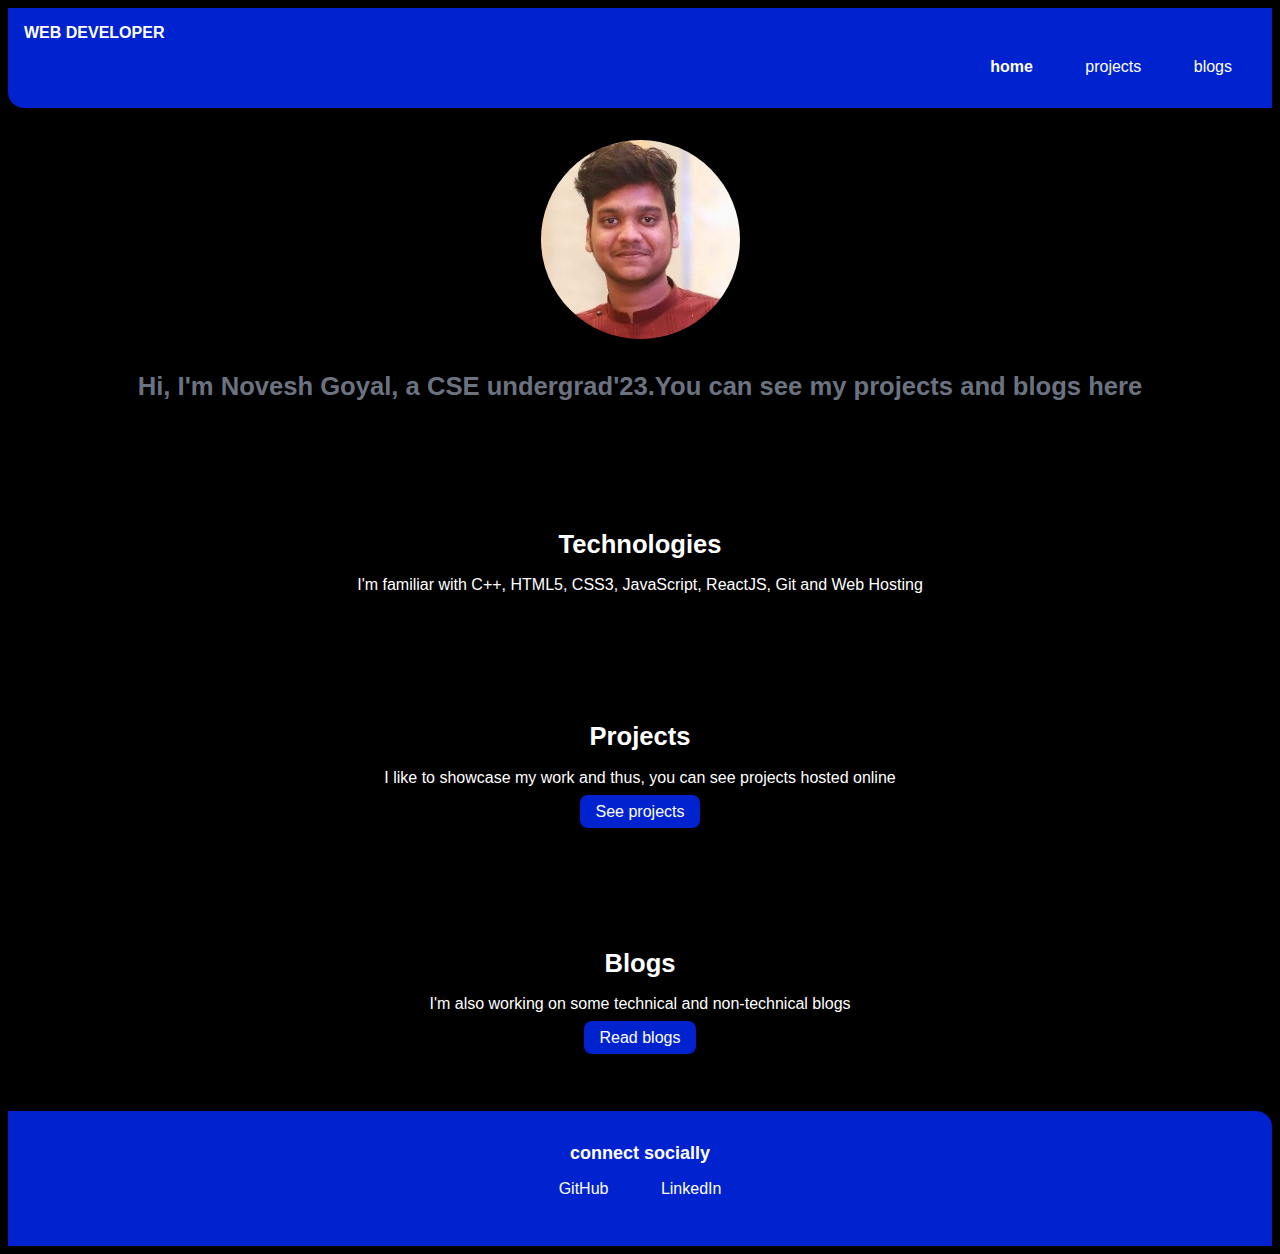
<file: index.html>
<!DOCTYPE html>
<html lang="en">

<head>
    <meta charset="UTF-8">
    <meta http-equiv="X-UA-Compatible" content="IE=edge">
    <meta name="viewport" content="width=device-width, initial-scale=1.0">
    <title>NoveshGoyal</title>
    <link href="styles.css" rel="stylesheet" />
</head>

<body>
    <nav class="navigation container">
        <div class="nav-brand">WEB DEVELOPER</div>
        <ul class="non-bullet-list nav-pills">
            <li class="list_item_inline">
                <a class="link link-active" href="index.html"> home</a> </li>
            <li class="list_item_inline">
                <a class="link" href="./projects.html"> projects</a></li>
            <li class="list_item_inline">
                <a class="link" href="./blogs.html"> blogs</a> </li>
        </ul>
    </nav>

    <header class="hero">
        <img class="hero-image" src="images/image.jpg" alt="This is a hero image">
        <h1 class="hero-heading">Hi, I'm Novesh Goyal, a CSE undergrad'23.You can see my projects and blogs here </h1>
    </header>

    <section class="section ow">
        <div class="container container-center">
            <h1>Technologies</h1>
            <p>I'm familiar with C++, HTML5, CSS3, JavaScript, ReactJS, Git and Web Hosting </p>
        </div>
    </section>

    <section class="section">
        <div class="container container-center">
            <h1>Projects</h1>
            <p>I like to showcase my work and thus, you can see projects hosted online</p>
            <a class="link link-primary" href="./projects.html">See projects</a>
        </div>
    </section>

    <section class="section ow">
        <div class="container container-center">
            <h1>Blogs</h1>
            <p>I'm also working on some technical and non-technical blogs </p>
            <a class="link link-primary" href="./blogs.html">Read blogs</a>
        </div>
    </section>

    <footer class="footer">
        <div class="footer-header">connect socially</div>
        <ul class=" non-bullet-list ">
            <li class="list_item_inline"> <a class="link" href="https://github.com/noveshgoyal">GitHub</a> </li>
            <li class="list_item_inline"> <a class="link" href="https://www.LinkedIn.com/in/novesh-goyal">LinkedIn</a>
            </li>
        </ul>
    </footer>
</body>
</html>
</file>
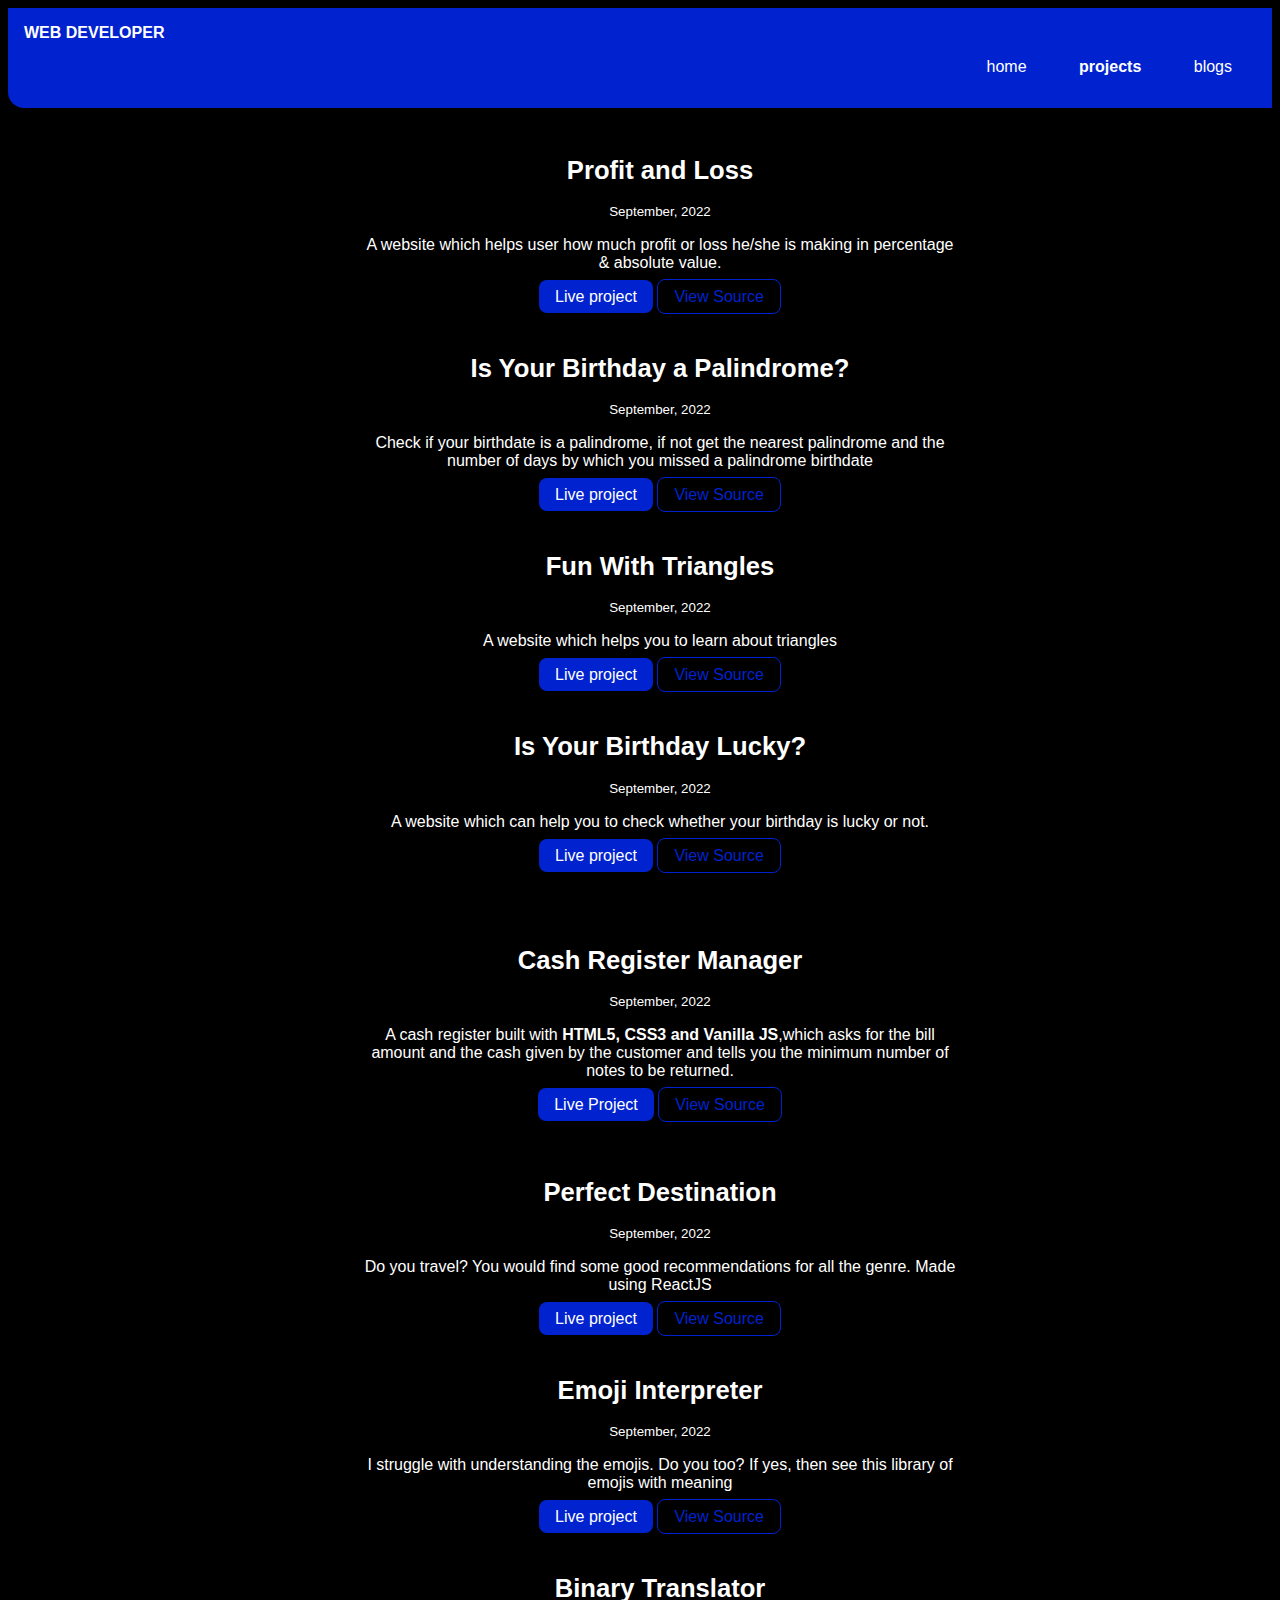
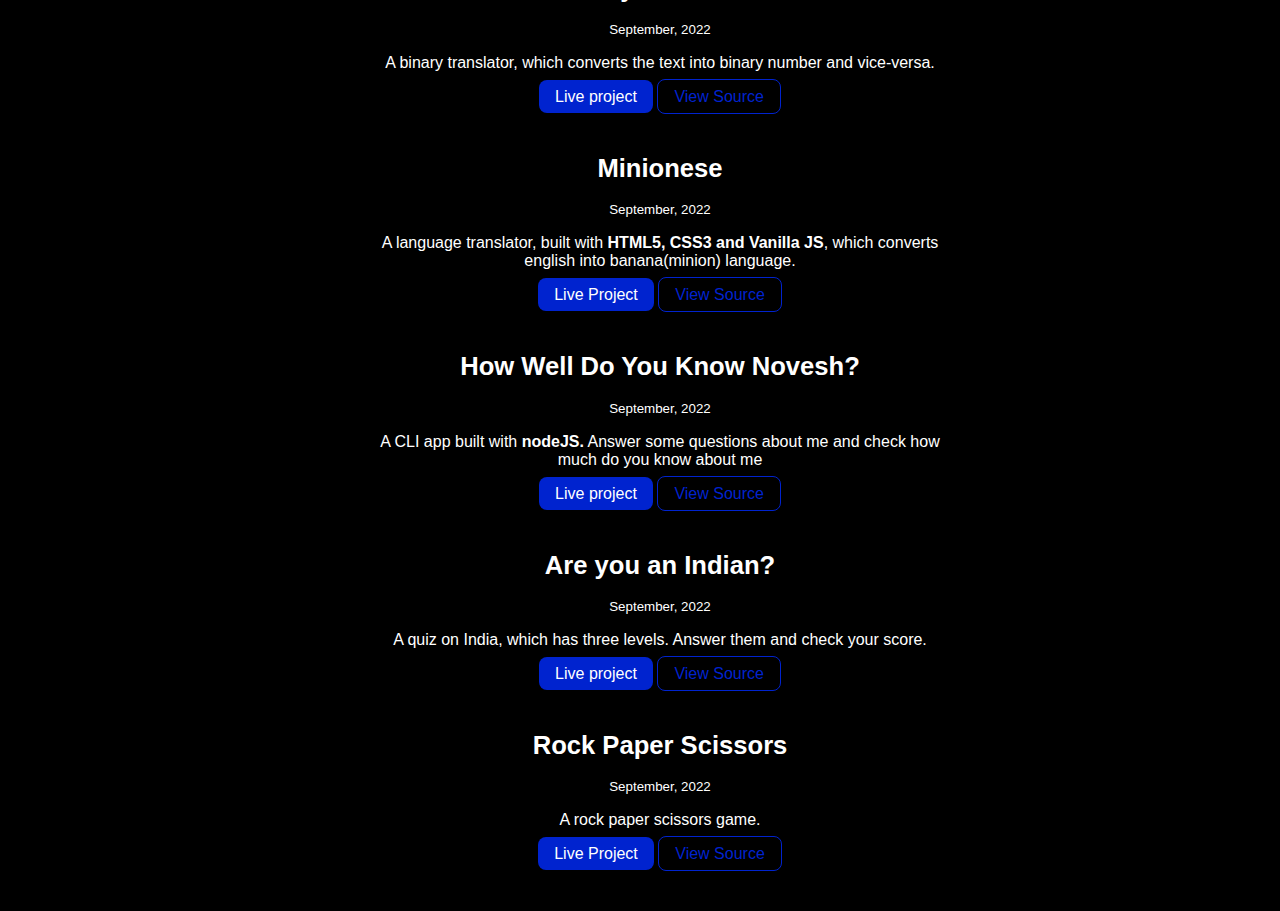
<file: projects.html>
<!DOCTYPE html>
<html lang="en">

<head>
    <meta charset="UTF-8" />
    <meta http-equiv="X-UA-Compatible" content="IE=edge" />
    <meta name="viewport" content="width=device-width, initial-scale=1.0" />
    <title>projects</title>
    <link href="styles.css" rel="stylesheet" />
</head>

<body>
    <nav class="navigation container">
        <div class="nav-brand">WEB DEVELOPER</div>
        <ul class="non-bullet-list nav-pills">
            <li class="list_item_inline">
                <a class="link" href="index.html"> home</a>
            </li>
            <li class="list_item_inline">
                <a class="link link-active" href="./projects.html"> projects</a>
            </li>
            <li class="list_item_inline">
                <a class="link" href="./blogs.html"> blogs</a>
            </li>
        </ul>
    </nav>

    <ul class="non-bullet-list">
        <li>
            <div class="container container-center">
                <h1>Profit and Loss</h1>
                <small>September, 2022</small>
                <p>
                    A website which helps user how much profit or loss he/she is making
                    in percentage & absolute value.
                </p>
                <a href="https://kv9yd3.csb.app/" class="link link-primary">Live project</a>
                <a href="https://github.com/noveshgoyal/Profit-And-Loss" class="link link-secondary">View Source</a>
            </div>
        </li>

        <li>
            <div class="container container-center">
                <h1>Is Your Birthday a Palindrome?</h1>
                <small>September, 2022</small>
                <p>
                    Check if your birthdate is a palindrome, if not get the nearest
                    palindrome and the number of days by which you missed a palindrome
                    birthdate
                </p>
                <a href="https://xu9dzn.csb.app/" class="link link-primary">Live project</a>
                <a href="https://github.com/noveshgoyal/palindrome-birthdays" class="link link-secondary">View
                    Source</a>
            </div>
        </li>

        <li>
            <div class="container container-center">
                <h1>Fun With Triangles</h1>
                <small>September, 2022</small>
                <p>A website which helps you to learn about triangles</p>
                <a href="https://demystify-triangles.netlify.app/" class="link link-primary">Live project</a>
                <a href="https://github.com/noveshgoyal/fun-with-triangles" class="link link-secondary">View Source</a>
            </div>
        </li>

        <li>
            <div class="container container-center">
                <h1>Is Your Birthday Lucky?</h1>
                <small>September, 2022</small>
                <p>
                    A website which can help you to check whether your birthday is lucky
                    or not.
                </p>
                <a href="https://birthdate-fun.netlify.app/" class="link link-primary">Live project</a>
                <a href="https://github.com/noveshgoyal/fun-app" class="link link-secondary">View Source</a>
            </div>
        </li>

        <li>
            <div class="container container-center container-margin blog">
                <h1>Cash Register Manager</h1>
                <small>September, 2022</small>
                <p>
                    A cash register built with
                    <strong>HTML5, CSS3 and Vanilla JS</strong>,which asks for the bill
                    amount and the cash given by the customer and tells you the minimum
                    number of notes to be returned.
                </p>
                <a class="link link-primary link-margin" href="https://noveshgoyal.github.io/Cash_Register/">Live
                    Project</a>
                <a class="link link-secondary" href="https://github.com/noveshgoyal/Cash_Register">View Source</a>
            </div>
        </li>

        <li>
            <div class="container container-center">
                <h1>Perfect Destination</h1>
                <small>September, 2022</small>
                <p>
                    Do you travel? You would find some good recommendations for all the
                    genre. Made using ReactJS
                </p>
                <a href="https://ir0hvl.csb.app/" class="link link-primary">Live project</a>
                <a href="https://github.com/noveshgoyal/Recommendation-app" class="link link-secondary">View Source</a>
            </div>
        </li>

        <li>
            <div class="container container-center">
                <h1>Emoji Interpreter</h1>
                <small>September, 2022</small>
                <p>
                    I struggle with understanding the emojis. Do you too? If yes, then
                    see this library of emojis with meaning
                </p>
                <a href="https://p5kiv4.csb.app/" class="link link-primary">Live project</a>
                <a href="https://github.com/noveshgoyal/Emoji-Interpreter/tree/main/src"
                    class="link link-secondary">View Source</a>
            </div>
        </li>

        <li>
            <div class="container container-center">
                <h1>Binary Translator</h1>
                <small>September, 2022</small>
                <p>
                    A binary translator, which converts the text into binary number and
                    vice-versa.
                </p>
                <a href="https://binary-conversion.netlify.app/" class="link link-primary">Live project</a>
                <a href="https://github.com/noveshgoyal/Binary-Translator" class="link link-secondary">View Source</a>
            </div>
        </li>

        <li>
            <div class="container container-center">
                <h1>Minionese</h1>
                <small>September, 2022</small>
                <p>
                    A language translator, built with
                    <strong>HTML5, CSS3 and Vanilla JS</strong>, which converts english
                    into banana(minion) language.
                </p>
                <a href="https://speak-minionese.netlify.app/" class="link link-primary">Live Project</a>
                <a href="https://github.com/noveshgoyal/Banana-Talk" class="link link-secondary">View Source</a>
            </div>
        </li>

        <li>
            <div class="container container-center">
                <h1>How Well Do You Know Novesh?</h1>
                <small>September, 2022</small>
                <p>
                    A CLI app built with <strong>nodeJS.</strong> Answer some questions
                    about me and check how much do you know about me
                </p>
                <a href="https://replit.com/@NoveshGoyal/howwelldoyouknowNovesh?embed=true"
                    class="link link-primary">Live project</a>
                <a href="https://github.com/noveshgoyal/how-well-do-you-know-Novesh" class="link link-secondary">View
                    Source</a>
            </div>
        </li>

        <li>
            <div class="container container-center">
                <h1>Are you an Indian?</h1>
                <small>September, 2022</small>
                <p>
                    A quiz on India, which has three levels. Answer them and check your
                    score.
                </p>
                <a href="https://replit.com/@NoveshGoyal/Are-you-an-Indian?embed=true" class="link link-primary">Live
                    project</a>
                <a href="https://github.com/noveshgoyal/Are-you-an-Indian-" class="link link-secondary">View Source</a>
            </div>
        </li>

        <li>
            <div class="container container-center">
                <h1>Rock Paper Scissors</h1>
                <small>September, 2022</small>
                <p>A rock paper scissors game.</p>
                <a class="link link-primary" href="https://noveshgoyal.github.io/Rock_Paper_Scissor/">Live Project</a>
                <a class="link link-secondary" href="https://github.com/noveshgoyal/Rock_Paper_Scissor">View Source</a>
            </div>
        </li>
    </ul>
</body>

</html>
</file>
<file: styles.css>
/*  Adding the background to the body */

/* body{ 
    background-image: url("https://raw.githubusercontent.com/mdn/learning-area/master/html/multimedia-and-embedding/images-in-html/dinosaur_small.jpg");
}*/

:root {
    --primary-color: #0023cf;
    --dark-gray: #6B7280;
    --offwhite: #E5E7EB;
}

/* Font */

@import url('https://fonts.googleapis.com/css2?family=Montserrat:wght@400;700&family=Poppins&display=swap');

body {
    font-family: 'Poppins', sans-serif;    
    background-color: black;
    color: white;
}

hr {
    margin: 2rem 0.5rem;
}

/* Container */

.container {
    padding-left: 1rem;
    padding-right: 1rem;
}

.container-center {
    max-width: 600px;
    margin: 3rem auto;
    text-align: center;
}

h1{
    font-size: 1.6em;
}

small{
    margin-top: 0%;
}

.container-margin{
    padding-top: 1rem;
    padding-bottom: 1rem;
    
}

/* Links */

.link {
    text-decoration: none;
    padding: 0.5rem 1rem;
    
}

.link-primary {
    background-color: var(--primary-color);
    border-radius: 0.5rem;
    color: white;
}

.link-secondary {
    color: var(--primary-color);
    border-radius: 0.5rem;
    border: 1px solid var(--primary-color);
}

/* List */
.non-bullet-list {
    list-style: none;
}

.list_item_inline {
    display: inline;
    padding: 0rem 0.5rem;
}

/* Nav */

.navigation {
    background-color: var(--primary-color);
    color: white;
    padding: 1rem;
    border-bottom-left-radius: 1rem;
}

.navigation .link {
    color: white;
}

.navigation .nav-pills {
    text-align: right;
}

.navigation .nav-brand {
    font-weight: bold;
}

.navigation .link-active {
    font-weight: bold;
}

/* header */

.hero {
    padding: 2rem;
}

.hero .hero-image {
    max-width: 199px;
    display: block;
    margin: auto;
    border-radius: 50%;
}

.hero .hero-heading {
    text-align: center;
    padding: 1rem;
    color: var(--dark-gray);
}

.change-color {
    color: var(--primary-color);
}

/* Section */

.section {
    padding: 1rem;
}

.section h1 {
    text-align: center;
}

.footer{
    background-color: var(--primary-color);
    padding: 2rem 1rem;
    color: white;
    text-align: center;
    border-top-right-radius: 1rem;
}

.footer .footer-header{
    font-weight: bold;
    font-size: large;
}

.footer .link{
    color: white;
}

.footer ul{
    padding-inline-start: 0px;
}
</file>
